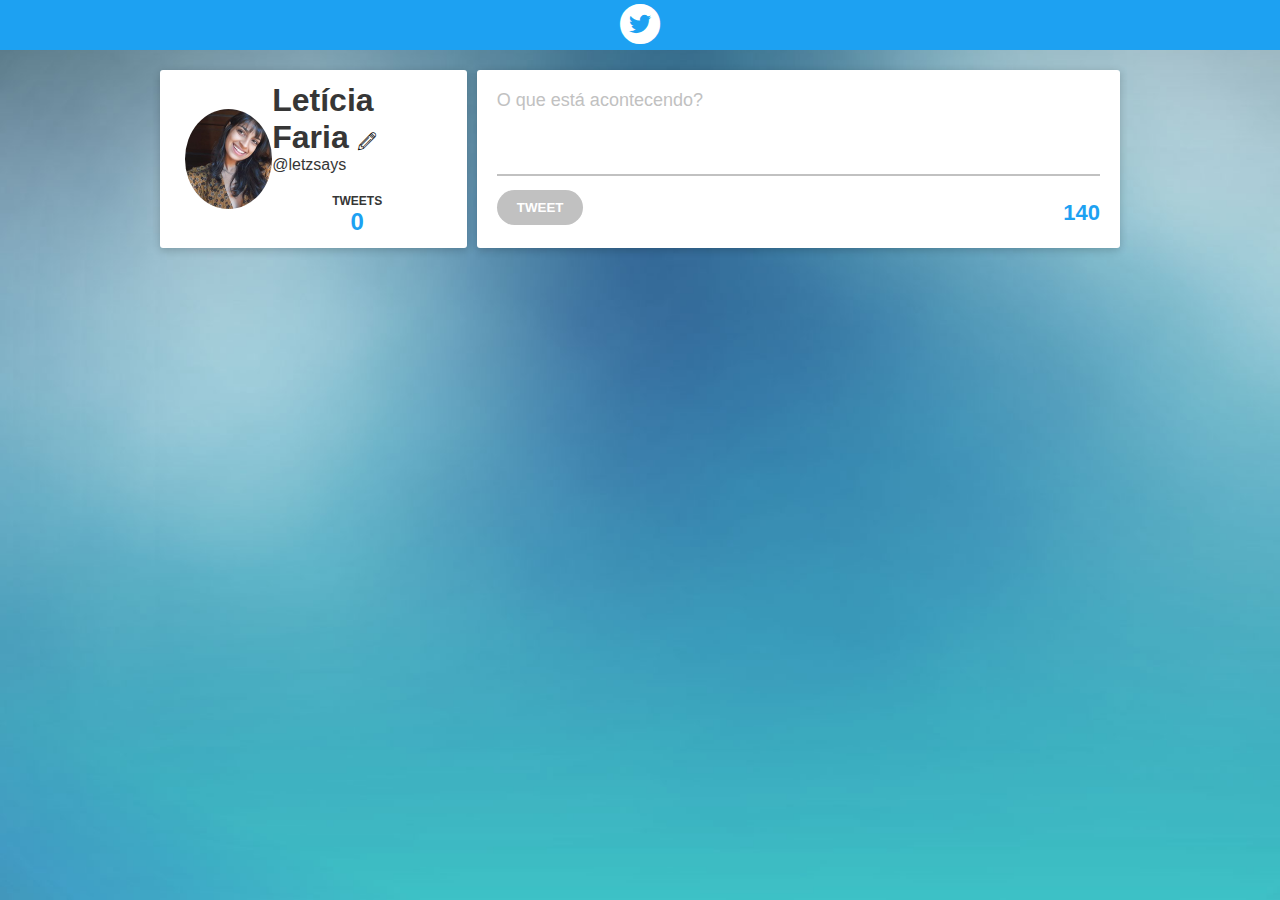
<file: index.html>
<!DOCTYPE html>
<html lang="pt-br">
<head>
  <meta charset="UTF-8">
  <link rel="icon" href="images/twitter.png" />
  <link rel="stylesheet" href="css/style.css">
  <link rel="stylesheet" type="text/css" href="css/font/flaticon.css"> 
  <title>Twitter</title>
</head>
<body>
  <header class="header">
    <div class="logo"><a href="#"><span class="flaticon-twitter-logo-button"></span></a></div>
  </header>
  <section class="content">
  <div class="box-content">
    <div class="box box-profile">  
      <div class="img-profile"></div>
      <div class="profile-data">
        <h1 class="name-box"><span class="name">Letícia Faria</span>
            <button class="edit"><span class="flaticon-edit"></span></button>
            <button class="save" style="display: none;"><span class="flaticon-save"></span></button>
        </h1>
        <h2 class="username">@letzsays</h2>
        <h3>TWEETS</h3>
        <p class="count-tweets">0</p>
      </div>
    </div>
    <div class="box box-tweet">
      <textarea type="text" rows="4" placeholder="O que está acontecendo?" class="tweet-input increase"></textarea>
      <button class="btn" disabled="true">TWEET</button>
      <p class="numberChar">140</p>
    </div>
  </div>
  <div class="tweets">
  </div>
  </section>
  <script type="text/javascript" src="script/moment.js"></script>
  <script type="text/javascript" src="script/script.js"></script>
</body>
</html>
</file>
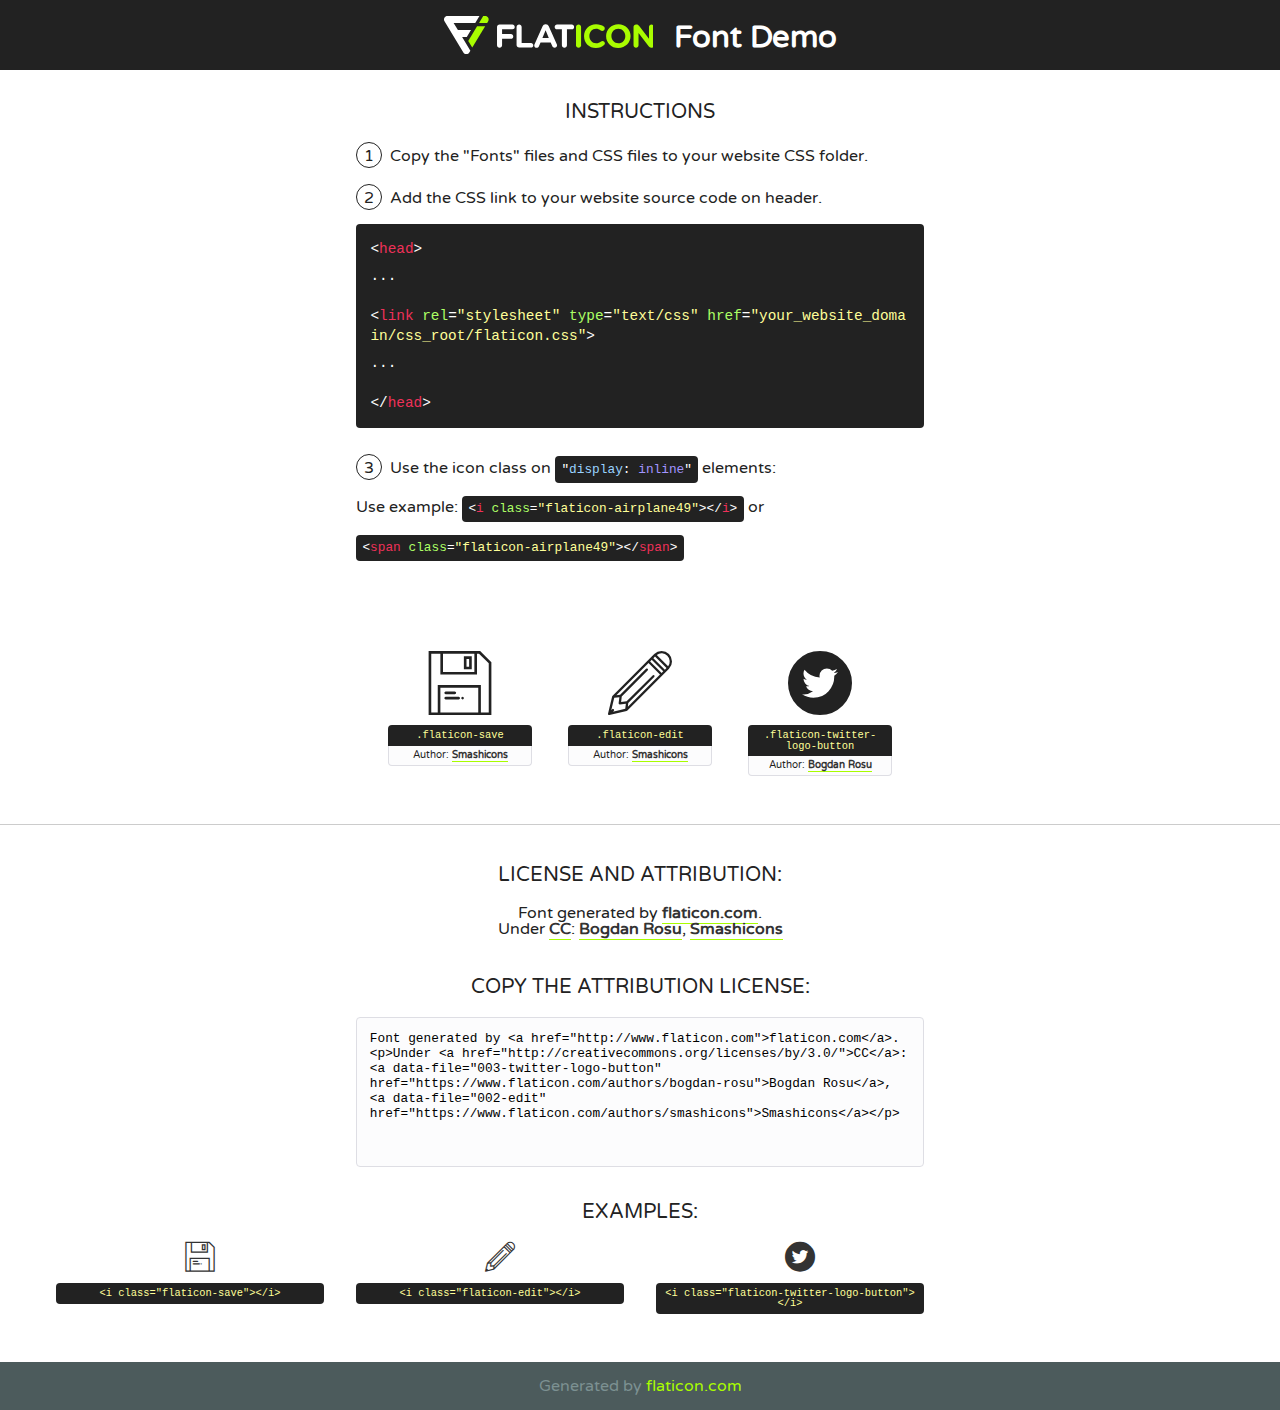
<file: css/font/flaticon.html>
<!DOCTYPE html>
<!--
  Flaticon icon font: Flaticon
  Creation date: 08/07/2018 23:42
-->
<html>
<!DOCTYPE html>
<html>

<head>
    <title>Flaticon WebFont</title>
    <link href="http://fonts.googleapis.com/css?family=Varela+Round" rel="stylesheet" type="text/css" />
    <link rel="stylesheet" type="text/css" href="flaticon.css">
    <meta charset="UTF-8">
    <style>
    html, body, div, span, applet, object, iframe,
    h1, h2, h3, h4, h5, h6, p, blockquote, pre,
    a, abbr, acronym, address, big, cite, code,
    del, dfn, em, img, ins, kbd, q, s, samp,
    small, strike, strong, sub, sup, tt, var,
    b, u, i, center,
    dl, dt, dd, ol, ul, li,
    fieldset, form, label, legend,
    table, caption, tbody, tfoot, thead, tr, th, td,
    article, aside, canvas, details, embed, 
    figure, figcaption, footer, header, hgroup, 
    menu, nav, output, ruby, section, summary,
    time, mark, audio, video {
        margin: 0;
        padding: 0;
        border: 0;
        font-size: 100%;
        font: inherit;
        vertical-align: baseline;
    }
    /* HTML5 display-role reset for older browsers */
    article, aside, details, figcaption, figure, 
    footer, header, hgroup, menu, nav, section {
        display: block;
    }
    body {
        line-height: 1;
    }
    ol, ul {
        list-style: none;
    }
    blockquote, q {
        quotes: none;
    }
    blockquote:before, blockquote:after,
    q:before, q:after {
        content: '';
        content: none;
    }
    table {
        border-collapse: collapse;
        border-spacing: 0;
    }
    body {
        font-family: 'Varela Round', Helvetica, Arial, sans-serif;
        font-size: 16px;
        color: #222;
    }
    a {
        color: #333;
        border-bottom: 1px solid #a9fd00;
        font-weight: bold;
        text-decoration: none;
    }
    * {
        -moz-box-sizing: border-box;
        -webkit-box-sizing: border-box;
        box-sizing: border-box;
        margin: 0;
        padding: 0;
    }
    [class^="flaticon-"]:before, [class*=" flaticon-"]:before, [class^="flaticon-"]:after, [class*=" flaticon-"]:after {
        font-family: Flaticon;
        font-size: 30px;
        font-style: normal;
        margin-left: 20px;
        color: #333;
    }
    .wrapper {
        max-width: 600px;
        margin: auto;
        padding: 0 1em;
    }
    .title {
        font-size: 1.25em;
        text-align: center;
        margin-bottom: 1em;
        text-transform: uppercase;
    }
    header {
        text-align: center;
        background-color: #222;
        color: #fff;
        padding: 1em;
    }
    header .logo {
        width: 210px;
        height: 38px;
        display: inline-block;
        vertical-align: middle;
        margin-right: 1em;
        border: none;
    }
    header strong {
        font-size: 1.95em;
        font-weight: bold;
        vertical-align: middle;
        margin-top: 5px;
        display: inline-block;
    }
    .demo {
        margin: 2em auto;
        line-height: 1.25em;
    }
    .demo ul li {
        margin-bottom: 1em;
    }
    .demo ul li .num {
        color: #222;
        border-radius: 20px;
        display: inline-block;
        width: 26px;
        padding: 3px;
        height: 26px;
        text-align: center;
        margin-right: 0.5em;
        border: 1px solid #222;
    }
    .demo ul li code {
        background-color: #222;
        border-radius: 4px;
        padding: 0.25em 0.5em;
        display: inline-block;
        color: #fff;
        font-family: Consolas,Monaco,Lucida Console,Liberation Mono,DejaVu Sans Mono,Bitstream Vera Sans Mono,Courier New, monospace;
        font-weight: lighter;
        margin-top: 1em;
        font-size: 0.8em;
        word-break: break-all;
    }
    .demo ul li code.big {
        padding: 1em;
        font-size: 0.9em;
    }
    .demo ul li code .red {
        color: #EF3159;
    }
    .demo ul li code .green {
        color: #ACFF65;
    }
    .demo ul li code .yellow {
        color: #FFFF99;
    }
    .demo ul li code .blue {
        color: #99D3FF;
    }
    .demo ul li code .purple {
        color: #A295FF;
    }
    .demo ul li code .dots {
        margin-top: 0.5em;
        display: block;
    }
    #glyphs {
        border-bottom: 1px solid #ccc;
        padding: 2em 0;
        text-align: center;
    }
    .glyph {
        display: inline-block;
        width: 9em;
        margin: 1em;
        text-align: center;
        vertical-align: top;
        background: #FFF;
    }
    .glyph .glyph-icon {
        padding: 10px;
        display: block;
        font-family:"Flaticon";
        font-size: 64px;
        line-height: 1;
    }
    .glyph .glyph-icon:before {
        font-size: 64px;
        color: #222;
        margin-left: 0;
    }
    .class-name {
        font-size: 0.65em;
        background-color: #222;
        color: #fff;
        border-radius: 4px 4px 0 0;
        padding: 0.5em;
        color: #FFFF99;
        font-family: Consolas,Monaco,Lucida Console,Liberation Mono,DejaVu Sans Mono,Bitstream Vera Sans Mono,Courier New, monospace;
    }
    .author-name {
        font-size: 0.6em;
        background-color: #fcfcfd;
        border: 1px solid #DEDEE4;
        border-top: 0;
        border-radius: 0 0 4px 4px;
        padding: 0.5em;
    }
    .class-name:last-child {
        font-size: 10px;
        color:#888;
    }
    .class-name:last-child a {
        font-size: 10px;
        color:#555;
    }
    .class-name:last-child a:hover {
        color:#a9fd00;
    }
    .glyph > input {
        display: block;
        width: 100px;
        margin: 5px auto;
        text-align: center;
        font-size: 12px;
        cursor: text;
    }
    .glyph > input.icon-input {
        font-family:"Flaticon";
        font-size: 16px;
        margin-bottom: 10px;
    }
    .attribution .title {
        margin-top: 2em;
    }
    .attribution textarea {
        background-color: #fcfcfd;
        padding: 1em;
        border: none;
        box-shadow: none;
        border: 1px solid #DEDEE4;
        border-radius: 4px;
        resize: none;
        width: 100%;
        height: 150px;
        font-size: 0.8em;
        font-family: Consolas,Monaco,Lucida Console,Liberation Mono,DejaVu Sans Mono,Bitstream Vera Sans Mono,Courier New, monospace;
        -webkit-appearance: none;
    }
    .iconsuse {
        margin: 2em auto;
        text-align: center;
        max-width: 1200px;
    }
    .iconsuse:after {
        content: '';
        display: table;
        clear: both;
    }
    .iconsuse .image {
        float: left;
        width: 25%;
        padding: 0 1em;
    }
    .iconsuse .image p {
        margin-bottom: 1em;
    }
    .iconsuse .image span {
        display: block;
        font-size: 0.65em;
        background-color: #222;
        color: #fff;
        border-radius: 4px;
        padding: 0.5em;
        color: #FFFF99;
        margin-top: 1em;
        font-family: Consolas,Monaco,Lucida Console,Liberation Mono,DejaVu Sans Mono,Bitstream Vera Sans Mono,Courier New, monospace;
    }
    #footer {
        text-align: center;
        background-color: #4C5B5C;
        color: #7c9192;
        padding: 1em;
    }
    #footer a {
        border: none;
        color: #a9fd00;
        font-weight: normal;
    }
    @media (max-width: 960px) {
        .iconsuse .image {
            width: 50%;
        }
    }
    @media (max-width: 560px) {
        .iconsuse .image {
            width: 100%;
        }
    }
    </style>
</head>

<body class="characters-off">

    <header>
        <a href="http://www.flaticon.com" target="_blank" class="logo">
            <svg version="1.1" xmlns="http://www.w3.org/2000/svg" xmlns:xlink="http://www.w3.org/1999/xlink" xmlns:a="http://ns.adobe.com/AdobeSVGViewerExtensions/3.0/" viewBox="0 0 560.875 102.036" enable-background="new 0 0 560.875 102.036" xml:space="preserve">
                <defs>
                </defs>
                <g>
                    <g class="letters">
                        <path fill="#ffffff" d="M141.596,29.675c0-3.777,2.985-6.767,6.764-6.767h34.438c3.426,0,6.15,2.728,6.15,6.15
                        c0,3.43-2.724,6.149-6.15,6.149h-27.674v13.091h23.719c3.429,0,6.151,2.724,6.151,6.15c0,3.43-2.723,6.149-6.151,6.149h-23.719
                        v17.574c0,3.773-2.986,6.761-6.764,6.761c-3.779,0-6.764-2.989-6.764-6.761V29.675z"></path>
                        <path fill="#ffffff" d="M193.844,29.149c0-3.781,2.985-6.767,6.764-6.767c3.776,0,6.763,2.985,6.763,6.767v42.957h25.039
                        c3.426,0,6.149,2.726,6.149,6.153c0,3.425-2.723,6.15-6.149,6.15h-31.802c-3.779,0-6.764-2.986-6.764-6.768V29.149z"></path>
                        <path fill="#ffffff" d="M241.891,75.71l21.438-48.407c1.492-3.341,4.215-5.357,7.906-5.357h0.792
                        c3.686,0,6.323,2.017,7.815,5.357l21.439,48.407c0.436,0.967,0.701,1.845,0.701,2.723c0,3.602-2.809,6.501-6.414,6.501
                        c-3.161,0-5.269-1.845-6.499-4.655l-4.132-9.661h-27.059l-4.301,10.102c-1.144,2.631-3.426,4.214-6.237,4.214
                        c-3.517,0-6.24-2.81-6.24-6.325C241.1,77.64,241.451,76.677,241.891,75.71z M279.932,58.666l-8.521-20.297l-8.526,20.297H279.932
                        z"></path>
                        <path fill="#ffffff" d="M314.864,35.387H301.86c-3.429,0-6.239-2.813-6.239-6.238c0-3.429,2.811-6.24,6.239-6.24h39.533
                        c3.426,0,6.237,2.811,6.237,6.24c0,3.425-2.811,6.238-6.237,6.238h-13.001v42.785c0,3.773-2.99,6.761-6.764,6.761
                        c-3.779,0-6.764-2.989-6.764-6.761V35.387z"></path>
                        <path fill="#A9FD00" d="M352.615,29.149c0-3.781,2.985-6.767,6.767-6.767c3.774,0,6.761,2.985,6.761,6.767v49.024
                        c0,3.773-2.987,6.761-6.761,6.761c-3.781,0-6.767-2.989-6.767-6.761V29.149z"></path>
                        <path fill="#A9FD00" d="M374.132,53.836v-0.179c0-17.481,13.178-31.801,32.065-31.801c9.22,0,15.459,2.458,20.557,6.238
                        c1.402,1.054,2.637,2.985,2.637,5.357c0,3.692-2.985,6.59-6.681,6.59c-1.845,0-3.071-0.702-4.044-1.319
                        c-3.776-2.813-7.729-4.393-12.562-4.393c-10.364,0-17.831,8.611-17.831,19.154v0.173c0,10.542,7.291,19.329,17.831,19.329
                        c5.715,0,9.492-1.756,13.359-4.834c1.049-0.874,2.458-1.491,4.039-1.491c3.429,0,6.325,2.813,6.325,6.236
                        c0,2.106-1.056,3.78-2.282,4.834c-5.539,4.834-12.036,7.733-21.878,7.733C387.572,85.464,374.132,71.493,374.132,53.836z"></path>
                        <path fill="#A9FD00" d="M433.009,53.836v-0.179c0-17.481,13.79-31.801,32.766-31.801c18.981,0,32.592,14.143,32.592,31.628v0.173
                        c0,17.483-13.785,31.807-32.769,31.807C446.625,85.464,433.009,71.32,433.009,53.836z M484.224,53.836v-0.179
                        c0-10.539-7.725-19.326-18.626-19.326c-10.893,0-18.449,8.611-18.449,19.154v0.173c0,10.542,7.73,19.329,18.626,19.329
                        C476.676,72.986,484.224,64.378,484.224,53.836z"></path>
                        <path fill="#A9FD00" d="M506.233,29.321c0-3.774,2.99-6.763,6.767-6.763h1.401c3.252,0,5.183,1.583,7.029,3.953l26.093,34.265
                        V29.059c0-3.692,2.99-6.677,6.681-6.677c3.683,0,6.671,2.985,6.671,6.677v48.934c0,3.78-2.987,6.765-6.764,6.765h-0.436
                        c-3.257,0-5.188-1.581-7.034-3.953l-27.056-35.492v32.944c0,3.687-2.985,6.676-6.678,6.676c-3.683,0-6.673-2.989-6.673-6.676
                        V29.321z"></path>
                    </g>
                    <g class="insignia">
                        <path fill="#ffffff" d="M48.372,56.137h12.517l11.156-18.537H37.186L25.688,18.539h57.825L94.668,0H9.271
                        C5.925,0,2.842,1.801,1.198,4.716c-1.644,2.907-1.593,6.482,0.134,9.343l50.38,83.501c1.678,2.781,4.689,4.476,7.938,4.476
                        c3.246,0,6.257-1.695,7.935-4.476l2.898-4.804L48.372,56.137z"></path>
                        <g class="i">
                            <path fill="#A9FD00" d="M93.575,18.539h0.031v0.004l21.652,0.004l2.705-4.488c1.727-2.861,1.778-6.436,0.133-9.343
                            C116.454,1.801,113.371,0,110.026,0h-5.294L93.575,18.539z"></path>
                            <polygon fill="#A9FD00" points="88.291,27.356 64.725,66.486 75.519,84.404 109.942,27.356"></polygon>
                        </g>
                    </g>
                </g>
            </svg>
        </a>
        <strong>Font Demo</strong>
    </header>


    <section class="demo wrapper">

        <p class="title">Instructions</p>

        <ul>
            <li>
                <span class="num">1</span>Copy the "Fonts" files and CSS files to your website CSS folder.
            </li>
            <li>
                <span class="num">2</span>Add the CSS link to your website source code on header.
                <code class="big">
                    &lt;<span class="red">head</span>&gt;
                    <br/><span class="dots">...</span>
                    <br/>&lt;<span class="red">link</span> <span class="green">rel</span>=<span class="yellow">"stylesheet"</span> <span class="green">type</span>=<span class="yellow">"text/css"</span> <span class="green">href</span>=<span class="yellow">"your_website_domain/css_root/flaticon.css"</span>&gt;
                    <br/><span class="dots">...</span>
                    <br/>&lt;/<span class="red">head</span>&gt;
                </code>
            </li>

            <li>
                <p>
                    <span class="num">3</span>Use the icon class on <code>"<span class="blue">display</span>:<span class="purple"> inline</span>"</code> elements:
                    <br />
                    Use example: <code>&lt;<span class="red">i</span> <span class="green">class</span>=<span class="yellow">&quot;flaticon-airplane49&quot;</span>&gt;&lt;/<span class="red">i</span>&gt;</code> or <code>&lt;<span class="red">span</span> <span class="green">class</span>=<span class="yellow">&quot;flaticon-airplane49&quot;</span>&gt;&lt;/<span class="red">span</span>&gt;</code>
            </li>
        </ul>

    </section>




   <section id="glyphs">          
    
      
        <div class="glyph"><div class="glyph-icon flaticon-save"></div>
            <div class="class-name">.flaticon-save</div>
            <div class="author-name">Author: <a data-file="001-save" href="https://www.flaticon.com/authors/smashicons">Smashicons</a> </div> 
        </div>        
        
        <div class="glyph"><div class="glyph-icon flaticon-edit"></div>
            <div class="class-name">.flaticon-edit</div>
            <div class="author-name">Author: <a data-file="002-edit" href="https://www.flaticon.com/authors/smashicons">Smashicons</a> </div> 
        </div>        
        
        <div class="glyph"><div class="glyph-icon flaticon-twitter-logo-button"></div>
            <div class="class-name">.flaticon-twitter-logo-button</div>
            <div class="author-name">Author: <a data-file="003-twitter-logo-button" href="https://www.flaticon.com/authors/bogdan-rosu">Bogdan Rosu</a> </div> 
        </div>        
        

    </section>



    <section class="attribution wrapper"   style="text-align:center;">

      <div class="title">License and attribution:</div><div class="attrDiv">Font generated by <a href="http://www.flaticon.com">flaticon.com</a>. <div><p>Under <a href="http://creativecommons.org/licenses/by/3.0/">CC</a>: <a data-file="003-twitter-logo-button" href="https://www.flaticon.com/authors/bogdan-rosu">Bogdan Rosu</a>, <a data-file="002-edit" href="https://www.flaticon.com/authors/smashicons">Smashicons</a></p>  </div>
      </div>
      <div class="title">Copy the Attribution License:</div>

    <textarea onclick="this.focus();this.select();">Font generated by &lt;a href=&quot;http://www.flaticon.com&quot;&gt;flaticon.com&lt;/a&gt;. <p>Under <a href="http://creativecommons.org/licenses/by/3.0/">CC</a>: <a data-file="003-twitter-logo-button" href="https://www.flaticon.com/authors/bogdan-rosu">Bogdan Rosu</a>, <a data-file="002-edit" href="https://www.flaticon.com/authors/smashicons">Smashicons</a></p>  
     </textarea>

    </section>

    <section class="iconsuse">

          <div class="title">Examples:</div>            
             
            <div class="image">
                <p>
                    <i class="glyph-icon flaticon-save"></i> 
                    <span>&lt;i class=&quot;flaticon-save&quot;&gt;&lt;/i&gt;</span>
                </p>
            </div>
            
            <div class="image">
                <p>
                    <i class="glyph-icon flaticon-edit"></i> 
                    <span>&lt;i class=&quot;flaticon-edit&quot;&gt;&lt;/i&gt;</span>
                </p>
            </div>
            
            <div class="image">
                <p>
                    <i class="glyph-icon flaticon-twitter-logo-button"></i> 
                    <span>&lt;i class=&quot;flaticon-twitter-logo-button&quot;&gt;&lt;/i&gt;</span>
                </p>
            </div>
                       
        </div>
                            
    </section>

<div id="footer">
    <div>Generated by <a href="http://www.flaticon.com">flaticon.com</a>
    </div>
</div>



</body>
</html>
</file>
<file: css/style.css>
* {
  margin: 0;
  padding: 0;
  border: 0;
  box-sizing: border-box;
  text-decoration: none;
  font-family: "Helvetica Neue", Helvetica, Arial, sans-serif;
}
body{
  background-image: url("../images/background.jpg");
  background-repeat: no-repeat;
  background-size: cover;
  background-attachment: fixed;
}
h1,h2,h3,p{
  color: #363636;
  font-weight: 400;
}
.content{
  padding: 0 160px;
  margin-top: 50px;
}
header{
  position: fixed;
  width: 100%;
  top:0;
  left: 0;
  z-index: 1;
}
.header{
  background-color: #1da1f2;
  padding: 2px 0;
}
.header a{
  display: flex;
  justify-content: center;
  font-size: 40px;
  color: #fff;
}
.header a:hover{
  animation: roll .4s infinite;
  animation-direction: alternate;
}
.box-content{
  display: flex;
  justify-content: space-between;
  padding: 20px 0 10px 0;
  align-items: flex-start;
}
.box{
  background-color: #fff;
  box-shadow: 0 2px 8px 0 rgba(0,0,0,0.2);
  padding: 20px;
  margin-bottom: 10px;
  border-radius: 3px;
}
.box-tweet{
  width: 67%;
  min-height: 178px;
}
.box-tweet p{
  padding-top: 20px;
  font-size: 22px;
  color: #1da1f2;
  font-weight: 700;
  display: inline-block;
  float: right;
  transition: color 0.5s ease-out;
}
.tweets .box{
  padding: 20px 50px;
  font-size: 18px;
  position: relative;
  padding-left: 135px;
  transition: box-shadow 0.2s ease-out;
  animation: fadeIn 0.8s ease-in-out;
}
.tweets .box:hover{
  box-shadow: 0 8px 25px 0 rgba(0,0,0,0.4);
}
.tweets .box p{
  margin: 5px 0 10px 15px;
  display: block;
  word-wrap: break-word;
}
.tweets .box small{
  display: block;
  text-align: end;
  color: #363636;
  font-weight: 700;
  text-transform: uppercase;
  font-size: 12px;
}
.tweets .box h2{
  display: inline-block;
  font-size: 14px;
}
.box-profile{
  width: 32%;
  height: 178px;
  display: flex;
  justify-content: space-around;
  align-items: center;
  padding: 0 25px;
}
.img-profile{
  background-image: url("../images/profile.jpeg");
  background-size: cover;
  width: 100px;
  height: 100px;
  border-radius: 50%;
  display: inline-block;
}
.img-profile:hover{
  cursor: pointer;
}
.profile-data h1{
  font-weight: 600;
}
.profile-data h2{
  font-size: 16px;
}
.profile-data h3{
  margin-top: 20px;
  font-size: 12px;
  font-weight: 700;
  text-align: center;
}
.profile-data p{
  text-align: center;
  font-weight: 700;
  font-size: 24px;
  color: #1da1f2;
}
.profile-data input{
  display: inline-block;
  width: 140px;
  border: 0;
  border-bottom: 1px solid #1da1f2;
  padding: 3px 0;
  margin: 5px 0;
  outline: 0;
}
.edit, .save{
  font-size: 18px;
  background-color: #fff;
  border: 0;
}
.profile-data{
  max-width: 170px;
}
.tweet-input{
  resize: none;
  font-size: 18px;
  overflow: hidden;
  width: 100%;
  border-bottom: 2px solid #c1c1c1;
}
.tweet-input::placeholder{
  color: #c1c1c1;
}
.tweet-input:focus{
  border-bottom: 2px solid #1da1f2;
  outline: 0;
}
.btn{
  margin-top: 10px;
  padding: 10px 20px;
  background-color: #1da1f2;
  font-weight: 600;
  color: #fff;
  border-radius: 20px;
  transition: background 0.4s ease-out;
}
.btn:hover, .btn:focus{
  background-color: #0F557F;
  cursor: pointer;
  outline: 0;
}
.btn:disabled{
  background-color: #c1c1c1;
  cursor: not-allowed;
}
.tweets .img-profile{
  width: 80px;
  height: 80px;
  position: absolute;
  top: 15px;
  left: 40px;
}
@keyframes fadeIn {
  0% { opacity: 0; }
  100% { opacity: 1; }
  }
@keyframes roll {
  0% {
    transform: rotate(0);
  }
  100% {
    transform: rotate(40deg);
  }
}
</file>
<file: css/font/flaticon.css>
/*
  	Flaticon icon font: Flaticon
  	Creation date: 08/07/2018 23:42
  	*/

@font-face {
  font-family: "Flaticon";
  src: url("./Flaticon.eot");
  src: url("./Flaticon.eot?#iefix") format("embedded-opentype"),
       url("./Flaticon.woff") format("woff"),
       url("./Flaticon.ttf") format("truetype"),
       url("./Flaticon.svg#Flaticon") format("svg");
  font-weight: normal;
  font-style: normal;
}

@media screen and (-webkit-min-device-pixel-ratio:0) {
  @font-face {
    font-family: "Flaticon";
    src: url("./Flaticon.svg#Flaticon") format("svg");
  }
}

[class^="flaticon-"]:before, [class*=" flaticon-"]:before,
[class^="flaticon-"]:after, [class*=" flaticon-"]:after {   
  font-family: Flaticon;
font-style: normal;

}

.flaticon-save:before { content: "\f100"; }
.flaticon-edit:before { content: "\f101"; }
.flaticon-twitter-logo-button:before { content: "\f102"; }
</file>
